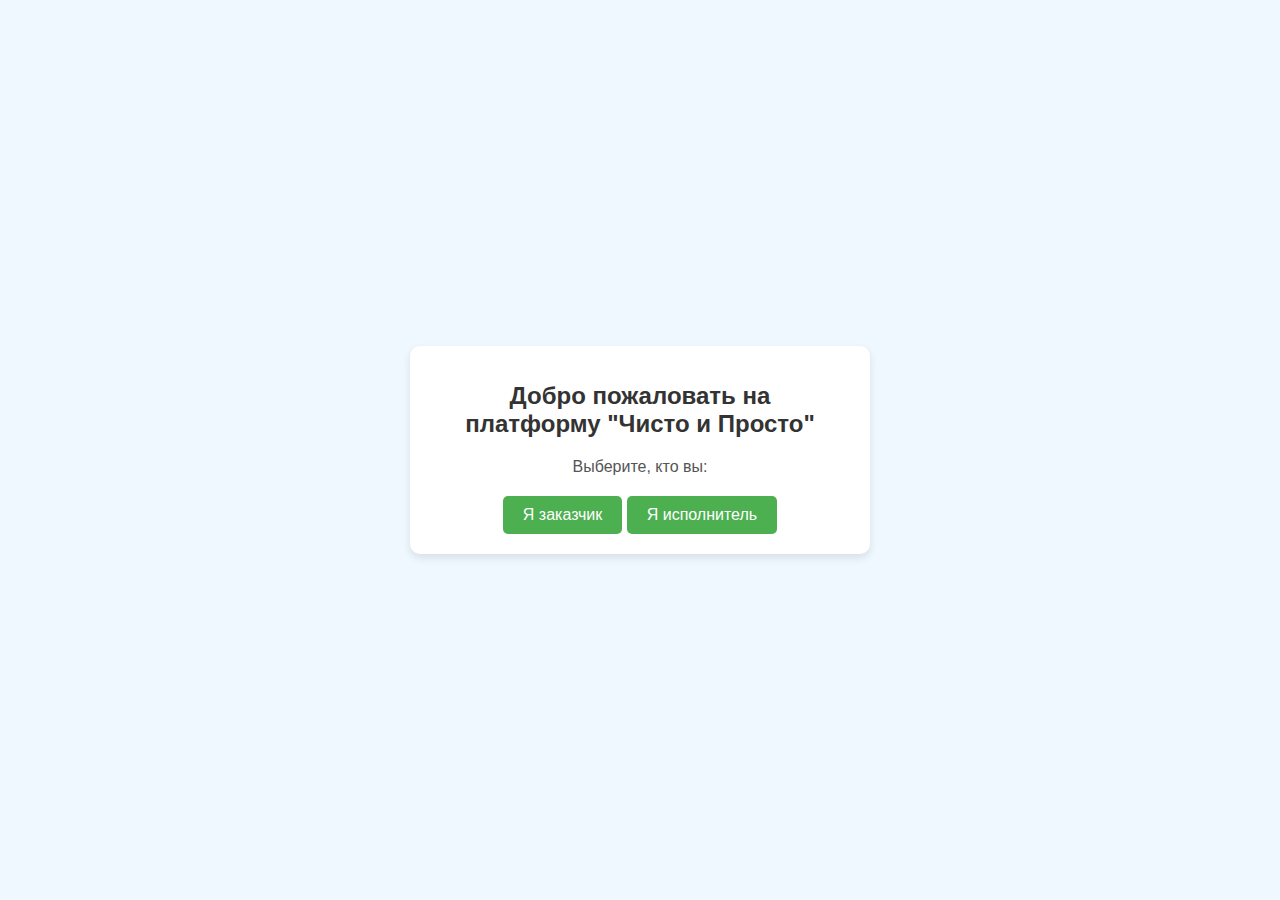
<file: index.html>
<!DOCTYPE html>
<html lang="en">
<head>
    <meta charset="UTF-8">
    <meta name="viewport" content="width=device-width, initial-scale=1.0">
    <title>Чисто и Просто</title>
    <script defer src="script.js"></script>
    <link rel="stylesheet" href="styles.css">
</head>
<body>
    <div class="container">
        <h1>Добро пожаловать на платформу "Чисто и Просто"</h1>
        <p>Выберите, кто вы:</p>
        <div class="role-selection">
            <button id="customerBtn">Я заказчик</button>
            <button id="executorBtn">Я исполнитель</button>
        </div>
    </div>
</body>
</html>
</file>
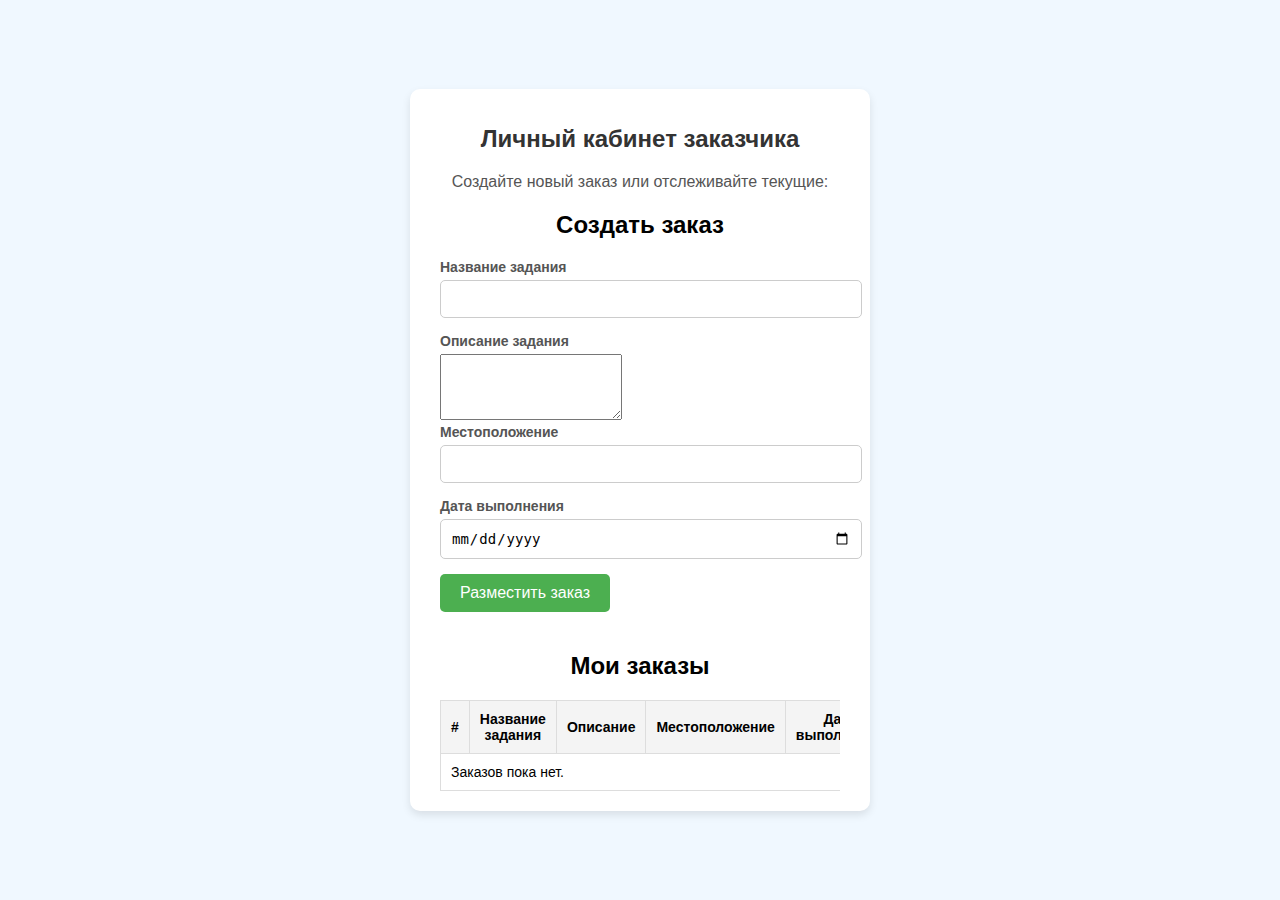
<file: customer-dashboard.html>
<!DOCTYPE html>
<html lang="en">
<head>
    <meta charset="UTF-8">
    <meta name="viewport" content="width=device-width, initial-scale=1.0">
    <title>Личный кабинет заказчика</title>
    <link rel="stylesheet" href="styles.css">
    <script defer src="customer-dashboard.js"></script>
</head>
<body>
    <div class="container">
        <h1>Личный кабинет заказчика</h1>
        <p>Создайте новый заказ или отслеживайте текущие:</p>

        <!-- Форма создания нового заказа -->
        <div id="create-order">
            <h2>Создать заказ</h2>
            <form id="orderForm">
                <label for="taskName">Название задания</label>
                <input type="text" id="taskName" required>

                <label for="taskDescription">Описание задания</label>
                <textarea id="taskDescription" rows="4" required></textarea>

                <label for="location">Местоположение</label>
                <input type="text" id="location" required>

                <label for="dueDate">Дата выполнения</label>
                <input type="date" id="dueDate" required>

                <button type="submit">Разместить заказ</button>
            </form>
            <p id="successMessage" class="message" style="display: none;">Заказ успешно размещен!</p>
        </div>

        <!-- Список текущих заказов -->
        <div id="orders-list">
    <h2>Мои заказы</h2>
    <table id="orders-table">
        <thead>
            <tr>
                <th>#</th>
                <th>Название задания</th>
                <th>Описание</th>
                <th>Местоположение</th>
                <th>Дата выполнения</th>
                <th>Исполнитель</th>
            </tr>
        </thead>
        <tbody id="orders"></tbody>
    </table>
</div>
    </div>
</body>
</html>
</file>
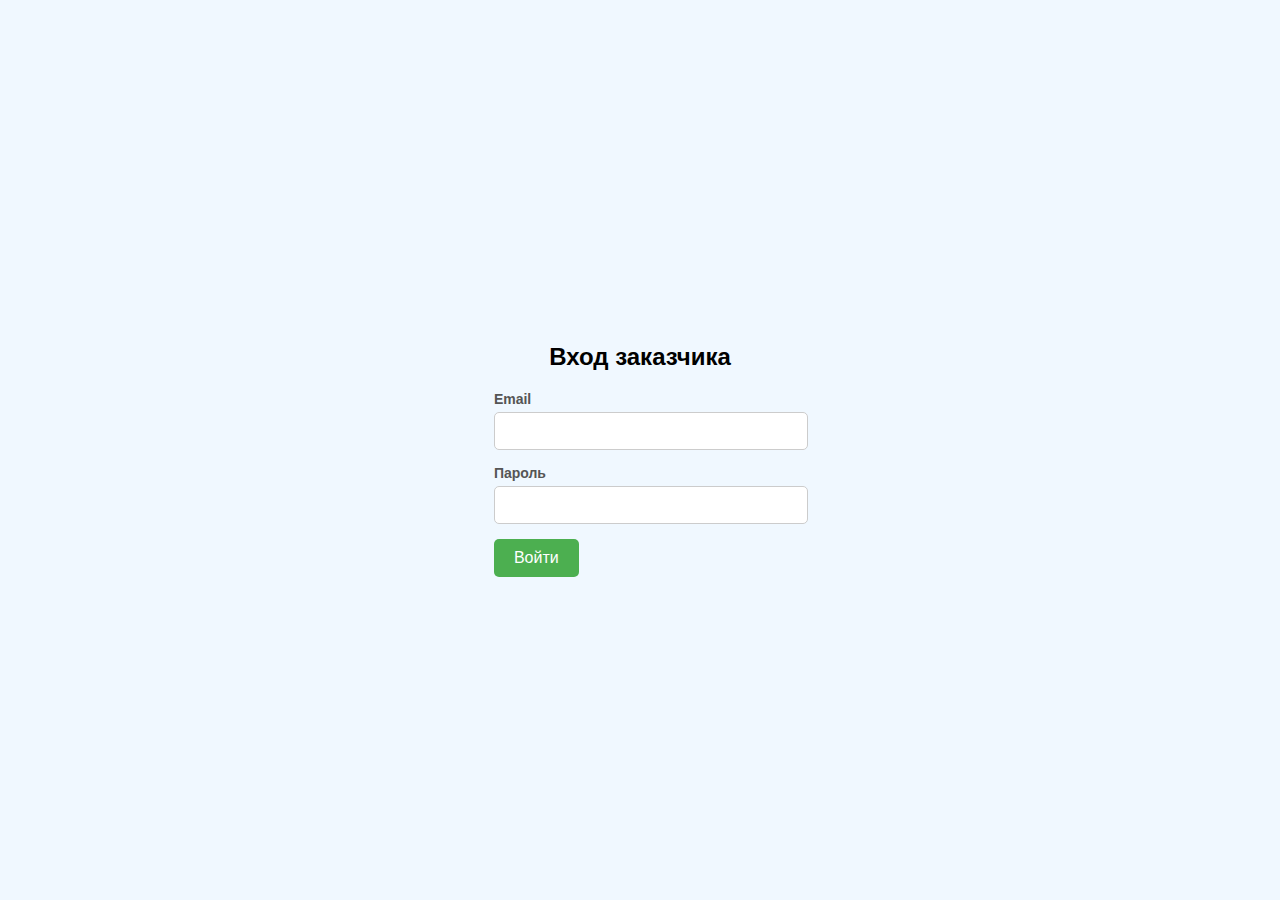
<file: customer-login.html>
<!DOCTYPE html>
<html lang="en">
<head>
    <meta charset="UTF-8">
    <meta name="viewport" content="width=device-width, initial-scale=1.0">
    <title>Вход заказчика</title>
    <link rel="stylesheet" href="styles.css">
    <script defer src="customer-login.js"></script>
</head>
<body>
    <div class="form-container">
        <h2>Вход заказчика</h2>
        <form id="loginForm">
            <label for="email">Email</label>
            <input type="email" id="email" name="email" required>

            <label for="password">Пароль</label>
            <input type="password" id="password" name="password" required>

            <button type="submit">Войти</button>
        </form>
    </div>
</body>
</html>
</file>
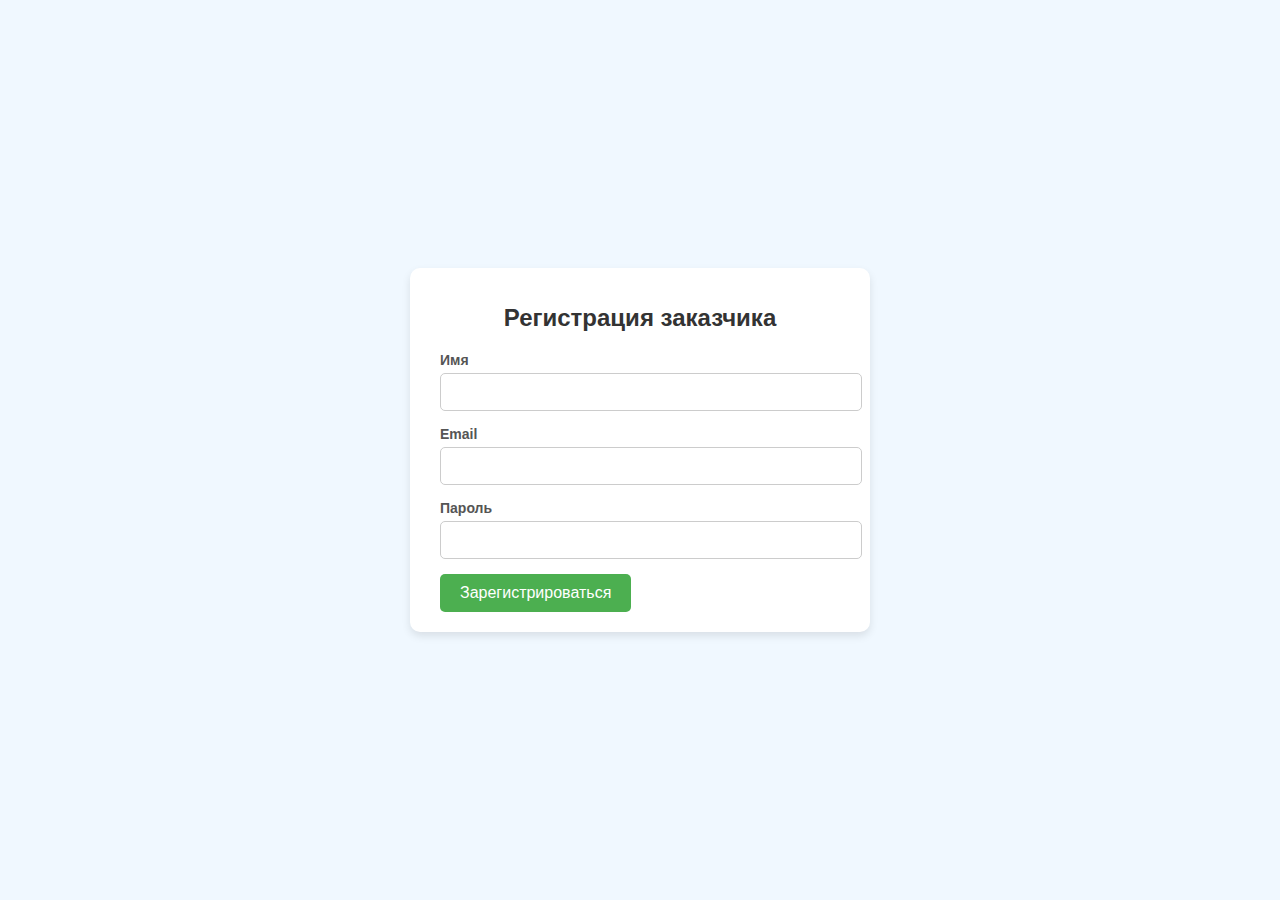
<file: customer-register.html>
<!DOCTYPE html>
<html lang="en">
<head>
    <meta charset="UTF-8">
    <meta name="viewport" content="width=device-width, initial-scale=1.0">
    <title>Регистрация заказчика</title>
    <script defer src="customer-register.js"></script>
    <link rel="stylesheet" href="styles.css">
</head>
<body>
    <div class="container">
        <h1>Регистрация заказчика</h1>
        <form id="registerForm">
            <label for="name">Имя</label>
            <input type="text" id="name" required>
            <label for="email">Email</label>
            <input type="email" id="email" required>
            <label for="password">Пароль</label>
            <input type="password" id="password" required>
            <button type="submit">Зарегистрироваться</button>
        </form>
    </div>
</body>
</html>
</file>
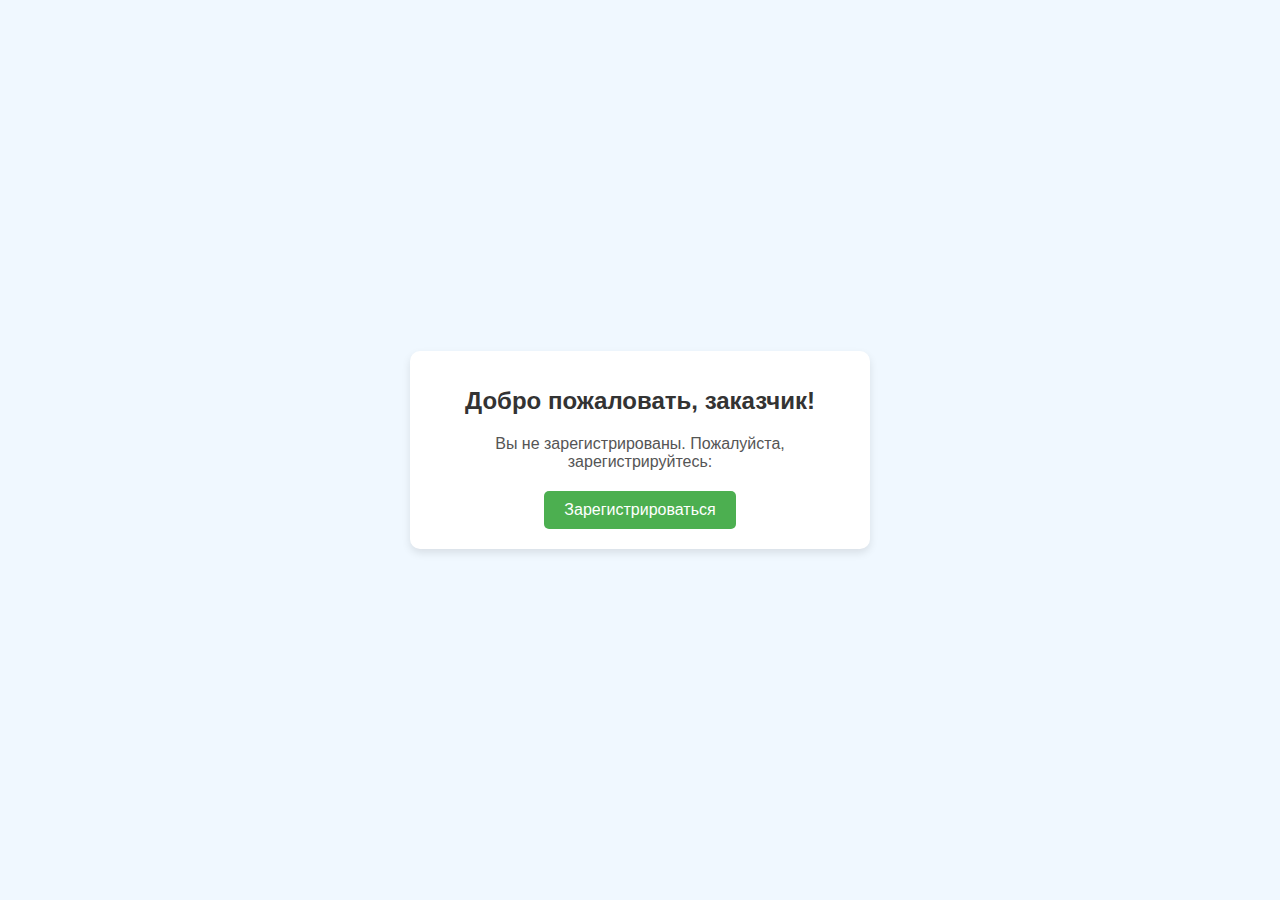
<file: customer.html>
<!DOCTYPE html>
<html lang="en">
<head>
    <meta charset="UTF-8">
    <meta name="viewport" content="width=device-width, initial-scale=1.0">
    <title>Личный кабинет заказчика</title>
    <script defer src="customer.js"></script>
    <link rel="stylesheet" href="styles.css">
</head>
<body>
    <div class="container">
        <h1>Добро пожаловать, заказчик!</h1>
        <p id="message"></p>
        <div id="action">
            <!-- Динамически будет добавлено содержимое -->
        </div>
    </div>
</body>
</html>
</file>
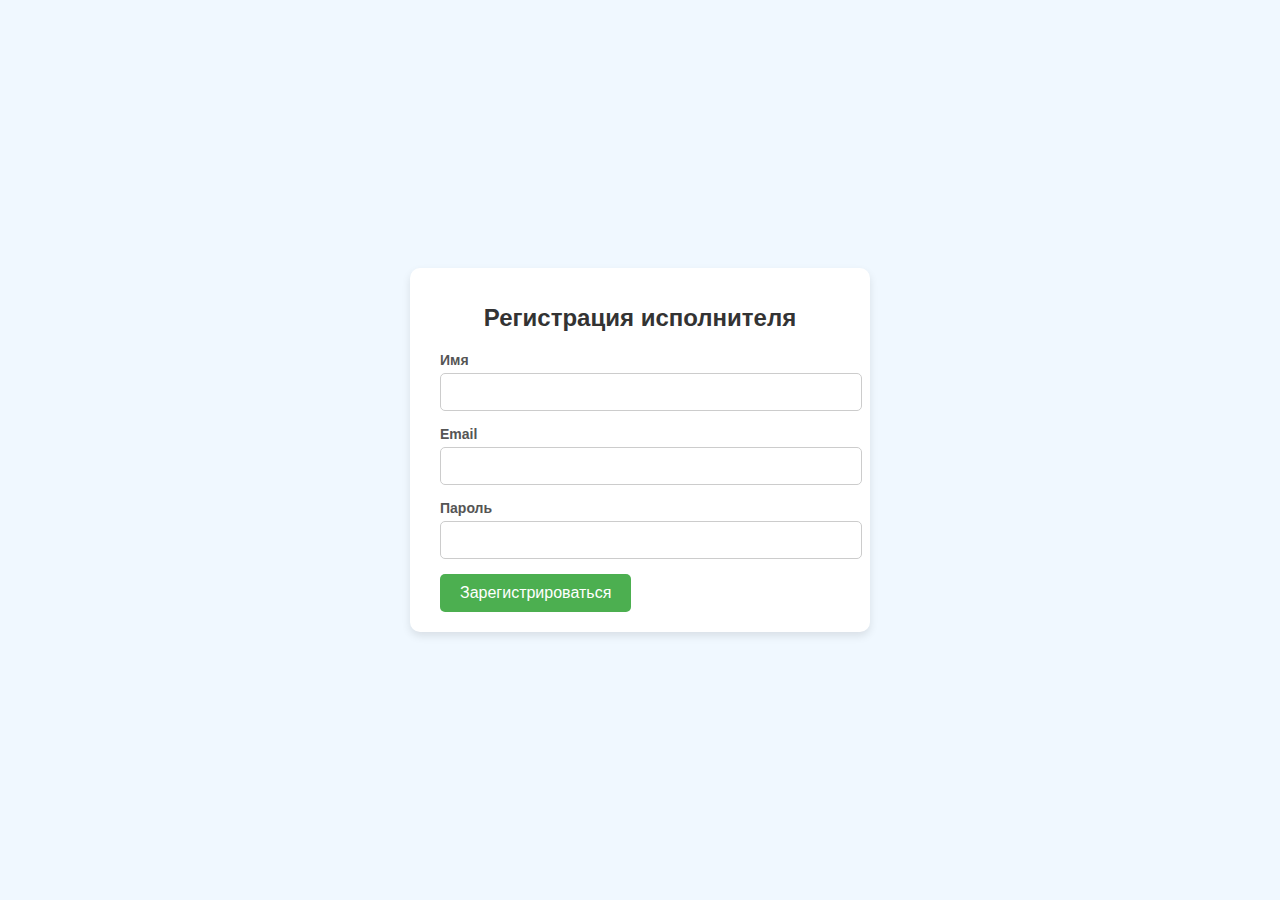
<file: executor-register.html>
<!DOCTYPE html>
<html lang="en">
<head>
    <meta charset="UTF-8">
    <meta name="viewport" content="width=device-width, initial-scale=1.0">
    <title>Регистрация исполнителя</title>
    <link rel="stylesheet" href="styles.css">
    <script defer src="executor-register.js"></script>
</head>
<body>
    <div class="container">
        <h1>Регистрация исполнителя</h1>
        <form id="registerForm">
            <label for="name">Имя</label>
            <input type="text" id="name" required>
            <label for="email">Email</label>
            <input type="email" id="email" required>
            <label for="password">Пароль</label>
            <input type="password" id="password" required>
            <button type="submit">Зарегистрироваться</button>
        </form>
    </div>
</body>
</html>
</file>
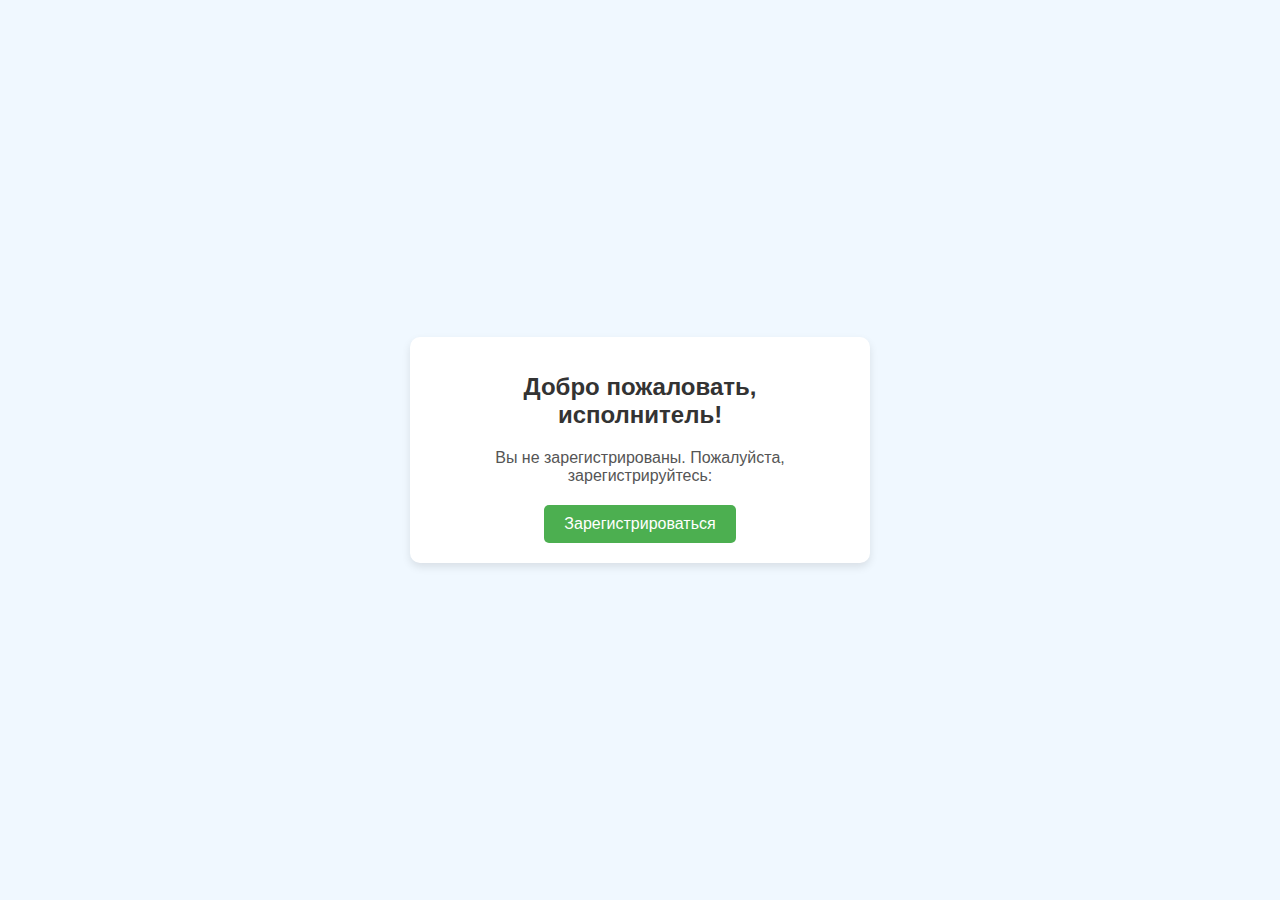
<file: executor.html>
<!DOCTYPE html>
<html lang="en">
<head>
    <meta charset="UTF-8">
    <meta name="viewport" content="width=device-width, initial-scale=1.0">
    <title>Личный кабинет исполнителя</title>
    <link rel="stylesheet" href="styles.css">
    <script defer src="executor.js"></script>
</head>
<body>
    <div class="container">
        <h1>Добро пожаловать, исполнитель!</h1>
        <p id="message"></p>
        <div id="action">
            <!-- Динамически будет добавлено содержимое -->
        </div>
    </div>
</body>
</html>
</file>
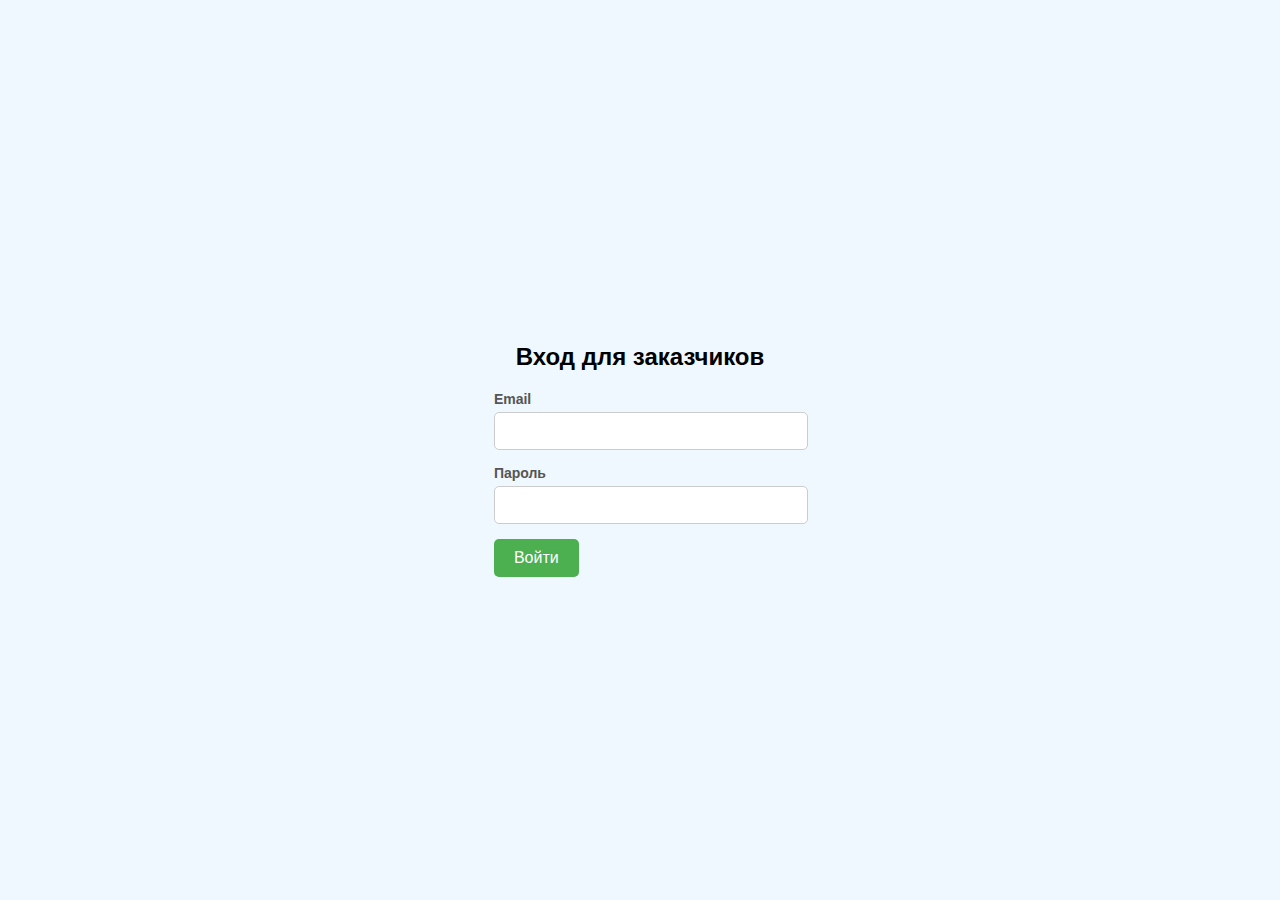
<file: login.html>
<!DOCTYPE html>
<html lang="en">
<head>
    <meta charset="UTF-8">
    <meta name="viewport" content="width=device-width, initial-scale=1.0">
    <title>Вход</title>
    <link rel="stylesheet" href="styles.css">
    <script defer src="login.js"></script>
</head>
<body>
    <div class="form-container">
        <h2>Вход для заказчиков</h2>
        <form id="loginForm">
            <label for="email">Email</label>
            <input type="email" id="email" name="email" required>

            <label for="password">Пароль</label>
            <input type="password" id="password" name="password" required>

            <button type="submit">Войти</button>
        </form>
    </div>
</body>
</html>
</file>
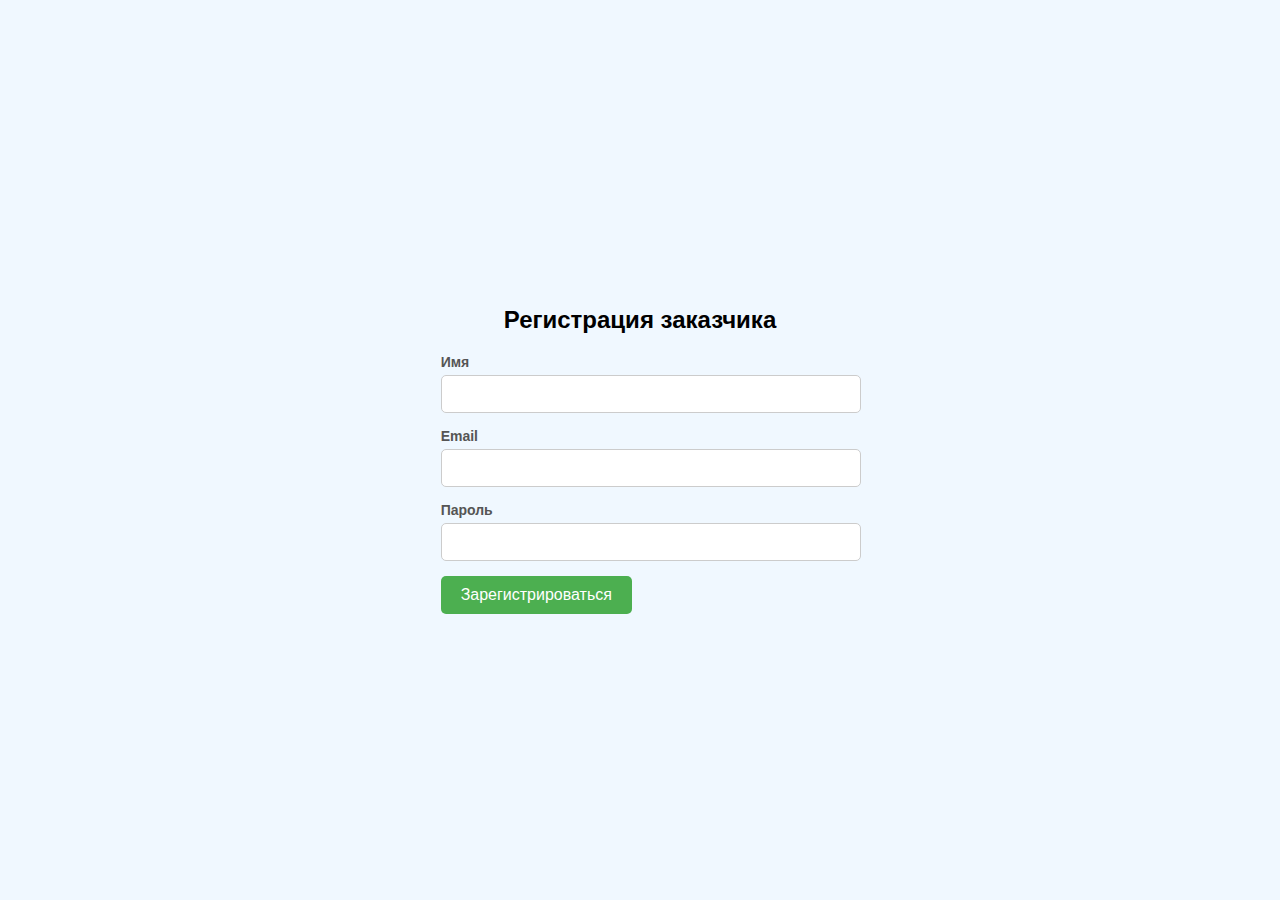
<file: register.html>
<!DOCTYPE html>
<html lang="en">
<head>
    <meta charset="UTF-8">
    <meta name="viewport" content="width=device-width, initial-scale=1.0">
    <title>Регистрация</title>
    <link rel="stylesheet" href="styles.css">
    <script defer src="register.js"></script>
</head>
<body>
    <div class="form-container">
        <h2>Регистрация заказчика</h2>
        <form id="registrationForm">
            <label for="name">Имя</label>
            <input type="text" id="name" name="name" required>

            <label for="email">Email</label>
            <input type="email" id="email" name="email" required>

            <label for="password">Пароль</label>
            <input type="password" id="password" name="password" required>

            <button type="submit">Зарегистрироваться</button>
        </form>
    </div>
</body>
</html>
</file>
<file: styles.css>
/* Общие стили */
body {
    font-family: Arial, sans-serif;
    background-color: #f0f8ff; /* Светло-голубой фон */
    margin: 0;
    padding: 0;
    display: flex;
    justify-content: center;
    align-items: center;
    height: 100vh;
    text-align: center;
}

.container {
    background: white;
    padding: 20px 30px;
    border-radius: 10px;
    box-shadow: 0 4px 8px rgba(0, 0, 0, 0.1);
    max-width: 400px;
    width: 100%;
}

h1 {
    font-size: 24px;
    color: #333;
    margin-bottom: 20px;
}

p {
    font-size: 16px;
    color: #555;
    margin-bottom: 20px;
}

/* Кнопки */
button {
    background-color: #4CAF50; /* Зеленый */
    color: white;
    border: none;
    border-radius: 5px;
    padding: 10px 20px;
    font-size: 16px;
    cursor: pointer;
    transition: background-color 0.3s ease;
}

button:hover {
    background-color: #45a049; /* Темно-зеленый */
}

button:disabled {
    background-color: #ccc; /* Серый для отключенных кнопок */
    cursor: not-allowed;
}

/* Формы */
form {
    text-align: left;
}

label {
    font-size: 14px;
    color: #555;
    display: block;
    margin-bottom: 5px;
    font-weight: bold;
}

input {
    width: 100%;
    padding: 10px;
    margin-bottom: 15px;
    border: 1px solid #ccc;
    border-radius: 5px;
    font-size: 14px;
}

/* Контейнер для таблицы */
#orders-list {
    overflow-x: auto; /* Добавляем горизонтальную прокрутку, если таблица шире контейнера */
    max-width: 100%; /* Ограничиваем ширину контейнера таблицы */
    margin-top: 20px;
    box-sizing: border-box; /* Учитываем отступы внутри контейнера */
}

/* Таблица */
table {
    width: 100%; /* Таблица занимает всю ширину контейнера */
    max-width: 100%; /* Ограничиваем ширину таблицы */
    border-collapse: collapse; /* Убираем двойные границы */
    font-size: 14px;
    text-align: left;
}

table th, table td {
    border: 1px solid #ddd;
    padding: 10px;
}

table th {
    background-color: #f4f4f4;
    font-weight: bold;
    text-align: center;
}

table tr:nth-child(even) {
    background-color: #f9f9f9;
}

table tr:hover {
    background-color: #f1f1f1;
}

/* Добавляем адаптивность */
@media (max-width: 768px) {
    table th, table td {
        font-size: 12px; /* Уменьшаем шрифт для маленьких экранов */
        padding: 8px;
    }
}
</file>
